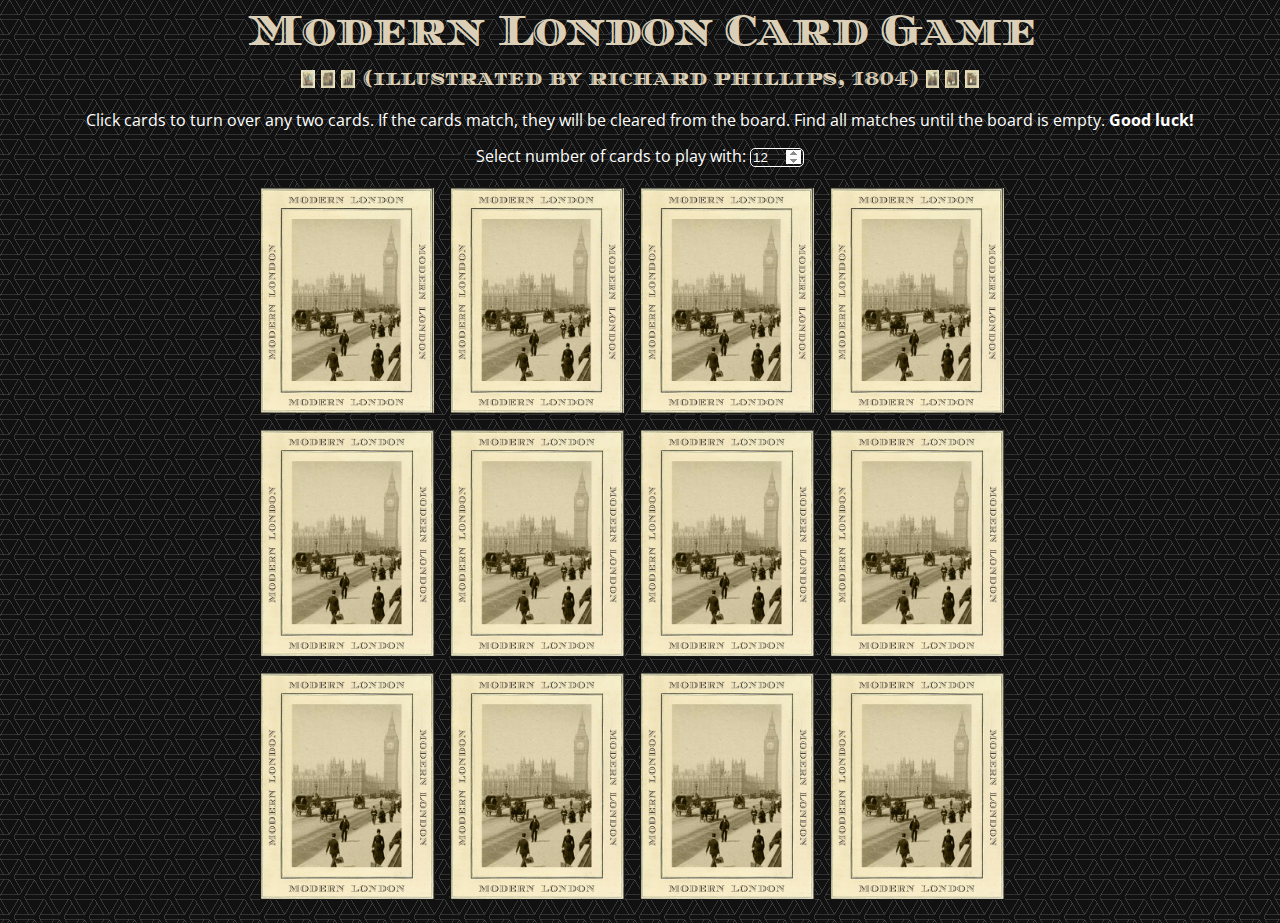
<file: index.html>
<!DOCTYPE html>
<html>

<head>
    <title>Modern London Card Game</title>
    <link rel="stylesheet" type="text/css" href="style.css">
    <meta name="viewport" content="width=device-width, initial-scale=1">
</head>

<body>
    <h1>Modern London Card Game</h1>
    <br />
    <div class="subtitle">
        <div>
            <img src="img/A_Showman_445px.jpg" />
            <img src="img/Cherries_445px.jpg" />
            <img src="img/Lavender_445px.jpg" />
        </div>
        <h2>(illustrated by richard phillips, 1804)</h2>
        <div>
            <img src="img/Mackerel_445px.jpg" />
            <img src="img/Matches_445px.jpg" />
            <img src="img/Strawberries_445px.jpg" />
        </div>
    </div>

    <p class="instructions">Click cards to turn over any two cards. If the cards match, they will be cleared from the
        board. Find all matches
        until the board is empty. <b>Good luck!</b></p>
    <div class="instructions">
        <label for="">Select number of cards to play with:</label>
        <input id="numOfCards" type="number" min="6" max="12" step="2" value="12" />
    </div>

    <p id="gameOver" class="invisible">Game Over :)</p>
    <p id="timeElapsed" class="invisible"></p>
    <button id="newGame" class="invisible" onclick="location.reload()">Start New Game</button>

    <div id="container" class="container">

    </div>

</body>

<script src="main.js"></script>

</html>
</file>
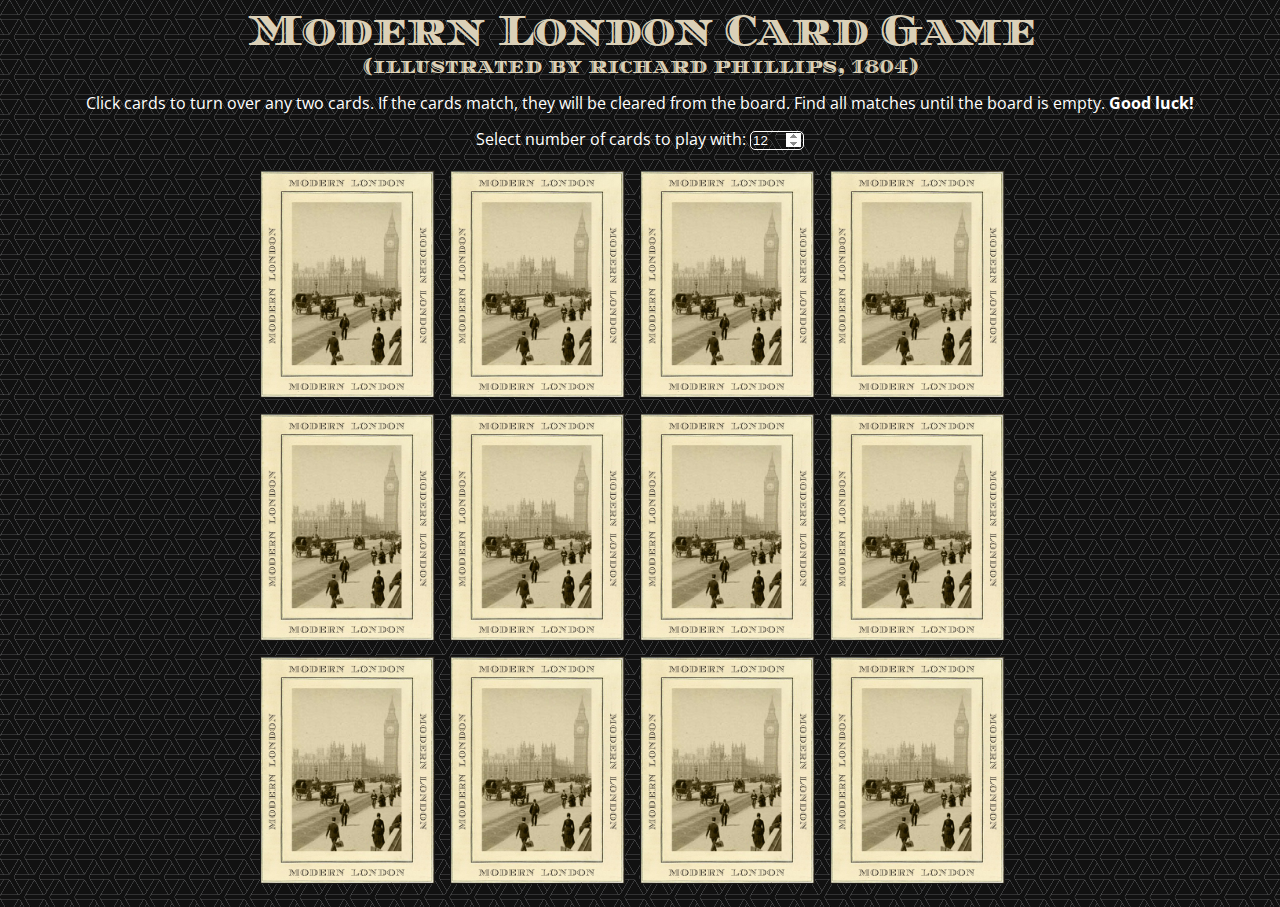
<file: card-game.html>
<!DOCTYPE html>
<html>

<head>
    <title>Modern London Card Game</title>
    <link rel="stylesheet" type="text/css" href="style.css">
</head>

<body>
    <h1>Modern London Card Game</h1>
    <h2>(illustrated by richard phillips, 1804)</h2>

    <p class="instructions">Click cards to turn over any two cards. If the cards match, they will be cleared from the
        board. Find all matches
        until the board is empty. <b>Good luck!</b></p>
    <div class="instructions">
        <label for="">Select number of cards to play with:</label>
        <input id="numOfCards" type="number" min="6" max="12" step="2" value="12" />

    </div>

    <p id="gameOver" class="invisible">Game Over :)</p>
    <p id="timeElapsed" class="invisible"></p>
    <button id="newGame" class="invisible" onclick="location.reload()">Start New Game</button>

    <div id="container" class="container">

    </div>

</body>

<script src="main.js"></script>

</html>
</file>
<file: style.css>
@import url('https://fonts.googleapis.com/css?family=Open+Sans&display=swap');
@import url('https://fonts.googleapis.com/css2?family=Diplomata+SC&display=swap');
body {
  background-image: url(img/webb-dark.png);
  background-repeat: repeat;
  font-family: 'Open Sans', sans-serif;
  text-align: center;
}

h1 {
    font-family: 'Diplomata SC', cursive, sans-serif;
    color: rgb(219, 208, 183);
    line-height: 1.1;
    padding: 6px 0px 0px 3px;
    font-stretch: extra-condensed;
    transform: scaleY(1.5);
    -webkit-transform: scaleY(1.5);
    -moz-transform: scaleY(1.5);
    -ms-transform: scaleY(1.5);
    -o-transform: scaleY(1.5);
    margin: 2px auto;
    font-weight: normal;
}

h2 {
    font-family: 'Diplomata SC', cursive, sans-serif;
    color: rgb(219, 208, 183);
    font-stretch: extra-condensed;
    transform: scaleY(1.5);
    padding-bottom: 2px;
    font-weight: normal;
}

.subtitle {
  display: inline-block;
}

.subtitle div {
  display: inline-block;
}

.subtitle img {
  max-height: 18px;
  padding: 0 1px;
}

.subtitle h2 {
  display: inline-block;
  vertical-align: 30%;
  margin: 0;
  padding: 0 2px;
}

.instructions {
  display: block;
  line-height: 1.2;
  color: white;
}

.container {
  display: flex;
  max-width: 800px;
  flex-flow: row wrap;
  justify-content: center;
  padding-top: 20px;
  margin: auto;
}

div.container>* {
  margin-bottom: 15px;
  margin-right: 15px;
  cursor: pointer;
}

.faceDown, .faceUp, .hidden {
   background-size: contain;
   width: 100%;
   height: 100%;
   position: absolute; 
  -webkit-backface-visibility: hidden; /* Safari */
  backface-visibility: hidden;
  -moz-backface-visibility: hidden;
  -ms-backface-visibility: hidden;
  -o-backface-visibility: hidden;
  outline: 1.5px solid rgb(27, 25, 22);
  outline-offset: -1.5px;
}

.faceDown {
  background-image: url(img/backside.jpg);
}

.hidden {
  visibility: hidden;
}

.flip-card {
  background-color: transparent;
  width: 175px;
  height: 227.69px;
  display: inline-block;
}

.flip-card-inner {
  position: relative;
  width: 100%;
  height: 100%;
  transition: transform 0.7s;
  -webkit-transition: transform 0.7s;
  -moz-transition: transform 0.7s;
  -ms-transition: transform 0.7s;
  -o-transition: transform 0.7s;
  transform-style: preserve-3d;
}

.invisible {
  display: none;
}

.gameOver {
    font-family: 'Diplomata SC', cursive, sans-serif;
    color: rgb(111, 161, 226);
    font-size: 2vmax;
    font-stretch: extra-condensed;
    transform: scaleY(1.5);
    -webkit-transform: scaleY(1.5);
    -moz-transform: scaleY(1.5);
    -ms-transform: scaleY(1.5);
    -o-transform: scaleY(1.5);
    padding-top: 50px;
    padding-bottom: 15px;
    font-weight: normal;
}

.button {
  font-size: 18px;
  line-height: 1.2;
  color: white;
  margin-top: 20px;
  padding: 10px;
  background-color: transparent;
  border: 2px solid rgb(219, 208, 183);
  cursor: pointer;
  text-transform: uppercase;
}

input[type=number] {
  background-color: transparent;
  color: white;
  border: 1px solid white;
  border-radius: 5px;
}

/* up-down arrows (not displaying on mobile - to fix):*/

input[type=number]::-webkit-inner-spin-button, input[type=number]::-webkit-outer-spin-button {
  -webkit-appearance: "Always Show Up/Down Arrows";
  opacity: 1;
  -webkit-appearance: textfield;
  -moz-appearance: textfield;
  appearance: textfield;
  line-height: 1;
}

/*for responsive font size:*/

@media (min-width: 17.5em) {
  .instructions {
    font-size: calc(0.875rem + ((1vw - 0.175rem) * 0.2439));
    min-height: 0vw;
  }
  h1 {
    font-size: calc(1.25rem + ((1vw - 0.175rem) * 0.9146));
    min-height: 0vw;
  }
  h2 {
    font-size: calc(0.625rem + ((1vw - 0.175rem) * 0.4268));
    min-height: 0vw;
  }
}

@media (min-width: 120em) {
  .instructions {
    font-size: 1.125rem;
  }
  h1 {
    font-size: 2.1rem;
  }
  h2 {
    font-size: 1.0625rem;
  }
}

/* not displaying small card icons on small screens:*/

@media (max-width: 470px) {
  .subtitle div {
    display: none;
  }
}
</file>
